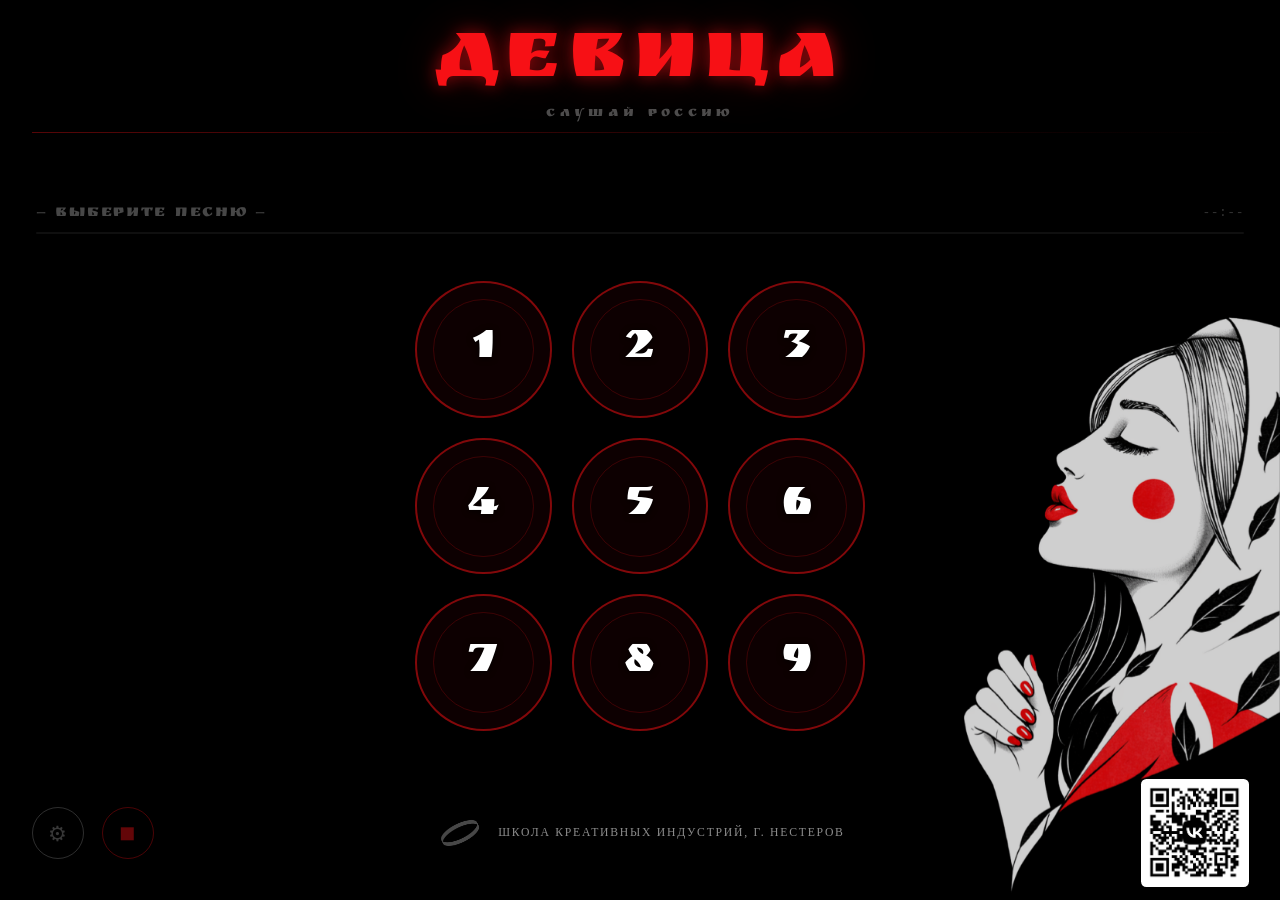
<file: index.html>
<!DOCTYPE html>
<html lang="ru">

<head>
    <meta charset="UTF-8">
    <meta name="viewport" content="width=device-width, initial-scale=1.0, user-scalable=no">
    <meta name="apple-mobile-web-app-capable" content="yes">
    <meta name="apple-mobile-web-app-status-bar-style" content="black">
    <title>ДЕВИЦА</title>
    <link rel="stylesheet" href="style.css">
</head>

<body>
    <div class="app">
        <div class="left">

            <!-- иллюстрация-декор -->
            <img class="woman-corner" src="images/1.png" alt="">

            <!-- заголовок -->
            <div class="header">
                <div class="title">ДЕВИЦА</div>
                <div class="subtitle">СЛУШАЙ РОССИЮ</div>
            </div>

            <div class="divider"></div>

            <!-- визуализатор -->
            <div class="visualizer" id="visualizer"></div>

            <!-- название + время + полоска под эквалайзером -->
            <div class="now-playing">
                <div class="np-info">
                    <span class="np-name" id="dispSong">— Выберите песню —</span>
                    <span class="np-time" id="dispTime">--:--</span>
                </div>
                <div class="np-bar" id="progressBar">
                    <div class="np-fill" id="progressFill" style="width:0%"></div>
                </div>
            </div>

            <!-- кнопки -->
            <div class="buttons-wrapper">
                <div class="buttons-grid" id="grid"></div>
            </div>

            <div class="footer">
                <div class="footer-btns">
                    <button class="icon-btn" id="settingsBtn" title="Настройки">⚙</button>
                    <button class="icon-btn stop-icon" id="stopBtn" title="Остановить">◼</button>
                </div>
                <div class="footer-center">
                    <img class="footer-ring" src="images/3.png" alt="">
                    <span class="footer-text">Школа Креативных Индустрий, г. Нестеров</span>
                </div>
                <div class="qr-wrap">
                    <img class="qr-img" src="images/2.png" alt="VK QR">
                </div>
            </div>

        </div>
    </div>

    <div class="film-vignette" id="filmVignette"></div>

    <!-- Диалог настроек -->
    <div class="settings-overlay" id="settingsOverlay">
        <div class="settings-panel">
            <div class="settings-top-line"></div>
            <div class="settings-header">
                <span class="settings-title">Настройки</span>
                <button class="settings-close" id="settingsClose">✕</button>
            </div>
            <div class="settings-effects">
                <div class="setting-col">
                    <button class="setting-item" id="snowBtn">❄</button>
                    <span class="setting-label">Снег</span>
                </div>
                <div class="setting-col">
                    <button class="setting-item" id="leavesBtn">🍂</button>
                    <span class="setting-label">Листья</span>
                </div>
                <div class="setting-col">
                    <button class="setting-item" id="fireBtn">🔥</button>
                    <span class="setting-label">Огонь</span>
                </div>
                <div class="setting-col">
                    <button class="setting-item" id="ornamentsBtn">✾</button>
                    <span class="setting-label">Узоры</span>
                </div>
                <div class="setting-col">
                    <button class="setting-item" id="wakeLockBtn">☀</button>
                    <span class="setting-label">Экран</span>
                </div>
                <div class="setting-col">
                    <button class="setting-item" id="filmBtn">🎞</button>
                    <span class="setting-label">Плёнка</span>
                </div>
                <div class="setting-col">
                    <button class="setting-item" id="lightBtn">💡</button>
                    <span class="setting-label">Свет</span>
                </div>
                <div class="setting-col">
                    <button class="setting-item" id="shakeBtn">⚡</button>
                    <span class="setting-label">Тряска</span>
                </div>
            </div>
        </div>
    </div>

    <script src="script.js"></script>
</body>

</html>
</file>
<file: style.css>
@font-face {
    font-family: 'Ruslan';
    src: url('RuslanDisplay.ttf') format('truetype');
    font-display: swap;
}

:root {
    --red: #F71015;
    --black: #000000;
    --white: #FFFFFF;
    --red-glow: rgba(247, 16, 21, 0.5);
    --red-dim: rgba(247, 16, 21, 0.12);
    --CIRC: 289px;
    /* 2π×46, used in SVG ring */
}

*,
*::before,
*::after {
    margin: 0;
    padding: 0;
    box-sizing: border-box;
    -webkit-tap-highlight-color: transparent;
    user-select: none;
    -webkit-user-select: none;
    -webkit-appearance: none;
    appearance: none;
}

html,
body {
    width: 100vw;
    height: 100dvh;
    overflow: hidden;
    background: var(--black);
    font-family: 'Ruslan', Georgia, serif;
}

body {
    opacity: 0;
    animation: fadeIn .6s ease .1s forwards;
}

@keyframes fadeIn {
    to {
        opacity: 1;
    }
}

/* ══ LAYOUT ══ */
.app {
    position: fixed;
    inset: 0;
    display: flex;
    flex-direction: column;
}

.left {
    flex: 1;
    min-height: 0;
    display: flex;
    flex-direction: column;
    padding: 2.5vmin 3.5vmin 1.5vmin;
    gap: 1.2vmin;
    overflow: hidden;
    background: var(--black);
    position: relative;
}

/* ══ УГЛОВАЯ ИЛЛЮСТРАЦИЯ ══ */
.woman-corner {
    position: fixed;
    bottom: 0;
    right: 0;
    height: 65vh;
    width: auto;
    pointer-events: none;
    mix-blend-mode: screen;
    opacity: 0.82;
    z-index: 1;
}

/* ══ ЗАГОЛОВОК ══ */
.header {
    flex-shrink: 0;
    text-align: center;
}

.title {
    font-size: clamp(28px, 9.5vmin, 90px);
    color: var(--red);
    letter-spacing: .06em;
    text-shadow: 0 0 18px rgba(247, 16, 21, .55), 0 0 50px rgba(247, 16, 21, .2);
    line-height: .95;
}

.subtitle {
    font-size: clamp(9px, 1.5vmin, 15px);
    color: rgba(255, 255, 255, .3);
    letter-spacing: .32em;
    text-transform: uppercase;
    margin-top: .4vmin;
}

/* ══ РАЗДЕЛИТЕЛЬ ══ */
.divider {
    flex-shrink: 0;
    height: 1px;
    background: linear-gradient(to right, var(--red), transparent);
    opacity: .35;
}

/* ══ СЕЙЧАС ИГРАЕТ (под эквалайзером) ══ */
.now-playing {
    flex-shrink: 0;
    padding: 0 .5vmin;
    position: relative;
    z-index: 2;
}

.np-info {
    display: flex;
    align-items: baseline;
    justify-content: space-between;
    gap: 2vmin;
    margin-bottom: .65vmin;
    min-height: clamp(14px, 2.4vmin, 22px);
}

.np-name {
    font-family: 'Ruslan', Georgia, serif;
    font-size: clamp(10px, 1.9vmin, 18px);
    color: rgba(255, 255, 255, .28);
    letter-spacing: .1em;
    white-space: nowrap;
    overflow: hidden;
    text-overflow: ellipsis;
    flex: 1;
    transition: color .35s, text-shadow .35s;
}

.np-name.active {
    color: var(--red);
    text-shadow: 0 0 10px var(--red-glow);
}

.np-time {
    font-family: 'Courier New', monospace;
    font-size: clamp(9px, 1.45vmin, 13px);
    color: rgba(255, 255, 255, .2);
    flex-shrink: 0;
    letter-spacing: .04em;
    transition: color .35s;
}

.np-time.active {
    color: rgba(247, 16, 21, .7);
}

/* прогресс-полоска */
.np-bar {
    width: 100%;
    height: 2px;
    background: rgba(255, 255, 255, .06);
    border-radius: 2px;
    cursor: pointer;
    position: relative;
}

.np-bar::before {
    content: '';
    position: absolute;
    inset: -5px;
}

.np-fill {
    height: 100%;
    width: 0%;
    background: linear-gradient(to right, rgba(247, 16, 21, .9), var(--red));
    border-radius: 2px;
    transition: width .3s linear;
    position: relative;
}

.np-fill::after {
    content: '';
    position: absolute;
    right: -3px;
    top: 50%;
    transform: translateY(-50%);
    width: 6px;
    height: 6px;
    border-radius: 50%;
    background: var(--white);
    box-shadow: 0 0 5px var(--red-glow);
    opacity: 0;
    transition: opacity .25s;
}

.np-name.active~* .np-fill::after,
.np-fill.has-dot::after {
    opacity: 1;
}

/* ══ ВИЗУАЛИЗАТОР ══ */
.visualizer {
    flex-shrink: 0;
    height: clamp(28px, 5.5vh, 65px);
    display: flex;
    align-items: stretch;
    justify-content: center;
    gap: 8px;
    padding: 0 1vmin;
    position: relative;
    z-index: 2;
    background: #000;
}

.viz-bar {
    flex: 1;
    max-width: clamp(6px, 1.35vmin, 14px);
    background-image: url('images/береза.png');
    background-size: cover;
    background-position: center center;
    background-repeat: no-repeat;
    mix-blend-mode: screen;
    border-radius: 2px 2px 0 0;
    clip-path: inset(100% 0 0 0);
    opacity: 0;
    will-change: clip-path;
}

.visualizer.active .viz-bar {
    opacity: 1;
}

/* ══ ОБЁРТКА КНОПОК ══ */
.buttons-wrapper {
    flex: 1;
    min-height: 0;
    display: flex;
    align-items: center;
    justify-content: center;
    position: relative;
    z-index: 2;
}

/* ══ СЕТКА КНОПОК ══ */
.buttons-grid {
    display: grid;
    grid-template-columns: repeat(3, 1fr);
    grid-template-rows: repeat(3, 1fr);
    gap: 2.2vmin;
    width: min(86vw, 50vh);
    height: min(86vw, 50vh);
}

/* ══ КНОПКА ПЕСНИ ══ */
.song-btn {
    width: 100%;
    height: 100%;
    border-radius: 50%;
    border: 2px solid rgba(247, 16, 21, .5);
    background: rgba(247, 16, 21, .05);
    cursor: pointer;
    position: relative;
    outline: none;
    touch-action: manipulation;
    display: flex;
    flex-direction: column;
    align-items: center;
    justify-content: center;
    overflow: visible;
    transition: border-color .15s, background .15s, transform .1s;
}

.song-btn::before {
    content: '';
    position: absolute;
    inset: 12%;
    border-radius: 50%;
    border: 1px solid rgba(247, 16, 21, .2);
    pointer-events: none;
    transition: border-color .15s;
}

/* SVG кольцо прогресса */
.progress-ring {
    position: absolute;
    inset: -5px;
    width: calc(100% + 10px);
    height: calc(100% + 10px);
    transform: rotate(-90deg);
    pointer-events: none;
    opacity: 0;
    transition: opacity .4s;
}

.song-btn.playing .progress-ring {
    opacity: 1;
}

.ring-bg {
    fill: none;
    stroke: rgba(247, 16, 21, .15);
    stroke-width: 2.5;
}

.ring-fill {
    fill: none;
    stroke: var(--red);
    stroke-width: 4;
    stroke-linecap: round;
    stroke-dasharray: 283;
    /* 2π×45 ≈ 283 */
    stroke-dashoffset: 283;
    filter: drop-shadow(0 0 4px rgba(247, 16, 21, .9));
}

.btn-num {
    font-family: 'Ruslan', Georgia, serif;
    font-size: clamp(14px, 6vmin, 58px);
    color: var(--white);
    line-height: 1;
    text-shadow: 0 1px 6px rgba(0, 0, 0, .9);
    transition: color .15s, text-shadow .15s;
    position: relative;
    z-index: 1;
}

/* Нажатие */
.song-btn:active {
    transform: scale(.91);
}

/* Играет */
.song-btn.playing {
    background: var(--red);
    border-color: var(--red);
    animation: btn-glow 2s ease-in-out infinite;
}

.song-btn.playing::before {
    border-color: rgba(255, 255, 255, .35);
}

.song-btn.playing .btn-num {
    text-shadow: 0 0 1.5vmin rgba(255, 255, 255, .6);
}

@keyframes btn-glow {

    0%,
    100% {
        box-shadow: 0 0 3vmin rgba(247, 16, 21, .7), 0 0 7vmin rgba(247, 16, 21, .25);
    }

    50% {
        box-shadow: 0 0 5vmin rgba(247, 16, 21, .95), 0 0 12vmin rgba(247, 16, 21, .4);
    }
}

/* Загрузка */
.song-btn.loading .btn-num {
    opacity: .25;
}

.song-btn.loading::after {
    content: '';
    position: absolute;
    inset: 18%;
    border-radius: 50%;
    border: 2px solid transparent;
    border-top-color: var(--red);
    animation: spin .75s linear infinite;
}

@keyframes spin {
    to {
        transform: rotate(360deg);
    }
}


/* ══ ПАНЕЛЬ УПРАВЛЕНИЯ ══ */

.icon-btn {
    background: transparent;
    border: 1px solid rgba(255, 255, 255, .18);
    border-radius: 50%;
    width: clamp(34px, 6.5vmin, 52px);
    height: clamp(34px, 6.5vmin, 52px);
    font-size: clamp(15px, 2.8vmin, 24px);
    color: rgba(255, 255, 255, .22);
    cursor: pointer;
    flex-shrink: 0;
    display: flex;
    align-items: center;
    justify-content: center;
    transition: color .3s, border-color .3s, text-shadow .3s, transform .1s;
    touch-action: manipulation;
}

.icon-btn.active {
    color: rgba(255, 255, 255, .88);
    border-color: rgba(255, 255, 255, .55);
    text-shadow: 0 0 10px rgba(255, 255, 255, .75);
}

.icon-btn.stop-icon {
    border-color: rgba(247, 16, 21, .3);
    color: rgba(247, 16, 21, .4);
    font-size: clamp(12px, 2.2vmin, 20px);
}

.icon-btn.stop-icon:active {
    background: rgba(247, 16, 21, .15);
    color: var(--red);
    border-color: var(--red);
    box-shadow: 0 0 14px rgba(247, 16, 21, .35);
    transform: scale(.93);
}

/* ══ НАСТРОЙКИ (ДИАЛОГ) ══ */
.settings-overlay {
    position: fixed;
    inset: 0;
    background: rgba(0, 0, 0, .68);
    backdrop-filter: blur(4px);
    -webkit-backdrop-filter: blur(4px);
    z-index: 200;
    display: flex;
    align-items: flex-end;
    opacity: 0;
    pointer-events: none;
    transition: opacity .28s;
}

.settings-overlay.open {
    opacity: 1;
    pointer-events: all;
}

.settings-panel {
    width: 100%;
    background: var(--black);
    padding: 0 5vmin calc(5vmin + env(safe-area-inset-bottom));
    transform: translateY(100%);
    transition: transform .36s cubic-bezier(.4, 0, .2, 1);
}

.settings-overlay.open .settings-panel {
    transform: translateY(0);
}

.settings-top-line {
    height: 1px;
    background: linear-gradient(to right, var(--red), transparent);
    opacity: .4;
    margin-bottom: 3vmin;
}

.settings-header {
    display: flex;
    align-items: center;
    justify-content: space-between;
    margin-bottom: 3.5vmin;
}

.settings-title {
    font-family: 'Ruslan', Georgia, serif;
    font-size: clamp(13px, 2.8vmin, 22px);
    color: var(--red);
    letter-spacing: .1em;
    text-shadow: 0 0 18px rgba(247, 16, 21, .45), 0 0 50px rgba(247, 16, 21, .2);
}

.settings-close {
    background: transparent;
    border: 1px solid rgba(255, 255, 255, .15);
    border-radius: 50%;
    width: clamp(30px, 5.5vmin, 44px);
    height: clamp(30px, 5.5vmin, 44px);
    color: rgba(255, 255, 255, .25);
    font-size: clamp(10px, 1.9vmin, 16px);
    cursor: pointer;
    display: flex;
    align-items: center;
    justify-content: center;
    touch-action: manipulation;
    transition: color .25s, border-color .25s, transform .1s;
    font-family: Georgia, serif;
}

.settings-close:active {
    color: var(--white);
    border-color: rgba(255, 255, 255, .5);
    transform: scale(.91);
}

.settings-effects {
    display: flex;
    align-items: flex-start;
    justify-content: center;
    flex-wrap: wrap;
    gap: clamp(2.5vmin, 4.5vmin, 7vmin);
    padding-bottom: 1vmin;
}

.setting-col {
    display: flex;
    flex-direction: column;
    align-items: center;
    gap: 1.3vmin;
}

.setting-item {
    background: transparent;
    border: 1px solid rgba(255, 255, 255, .18);
    border-radius: 50%;
    width: clamp(38px, 8.5vmin, 64px);
    height: clamp(38px, 8.5vmin, 64px);
    font-size: clamp(15px, 3.6vmin, 28px);
    color: rgba(255, 255, 255, .22);
    cursor: pointer;
    display: flex;
    align-items: center;
    justify-content: center;
    transition: color .3s, border-color .3s, text-shadow .3s, transform .1s;
    touch-action: manipulation;
    outline: none;
}

.setting-item:active {
    transform: scale(.91);
}

.setting-item.active {
    color: rgba(255, 255, 255, .88);
    border-color: rgba(255, 255, 255, .55);
    text-shadow: 0 0 10px rgba(255, 255, 255, .75);
}

.setting-label {
    font-size: clamp(6px, 1.2vmin, 10px);
    color: rgba(255, 255, 255, .22);
    letter-spacing: .22em;
    text-transform: uppercase;
    font-family: Georgia, serif;
    transition: color .3s;
}

.setting-col:has(.setting-item.active) .setting-label {
    color: rgba(255, 255, 255, .58);
}

/* индивидуальные цвета кнопок настроек */
#snowBtn {
    color: rgba(90, 190, 255, .65);
    border-color: rgba(90, 190, 255, .32);
}

#snowBtn.active {
    color: #5ABEFF;
    border-color: rgba(90, 190, 255, .9);
    text-shadow: 0 0 12px rgba(90, 190, 255, 1);
    box-shadow: 0 0 22px rgba(90, 190, 255, .4);
}

#leavesBtn {
    color: rgba(255, 125, 18, .65);
    border-color: rgba(255, 125, 18, .32);
}

#leavesBtn.active {
    color: #FF7D12;
    border-color: rgba(255, 125, 18, .9);
    text-shadow: 0 0 12px rgba(255, 125, 18, 1);
    box-shadow: 0 0 22px rgba(255, 125, 18, .4);
}

#fireBtn {
    color: rgba(255, 65, 10, .65);
    border-color: rgba(255, 65, 10, .32);
}

#fireBtn.active {
    color: #FF410A;
    border-color: rgba(255, 65, 10, .9);
    text-shadow: 0 0 12px rgba(255, 65, 10, 1);
    box-shadow: 0 0 22px rgba(255, 65, 10, .45);
}

#ornamentsBtn {
    color: rgba(210, 168, 0, .65);
    border-color: rgba(210, 168, 0, .32);
}

#ornamentsBtn.active {
    color: #D2A800;
    border-color: rgba(210, 168, 0, .9);
    text-shadow: 0 0 12px rgba(210, 168, 0, 1);
    box-shadow: 0 0 22px rgba(210, 168, 0, .4);
}

#wakeLockBtn {
    color: rgba(255, 228, 55, .65);
    border-color: rgba(255, 228, 55, .32);
}

#wakeLockBtn.active {
    color: #FFE437;
    border-color: rgba(255, 228, 55, .9);
    text-shadow: 0 0 12px rgba(255, 228, 55, 1);
    box-shadow: 0 0 22px rgba(255, 228, 55, .4);
}

/* шестерёнка — чёткое центрирование */
#settingsBtn {
    font-size: clamp(14px, 2.6vmin, 21px);
    line-height: 1;
    padding-top: 1px;
}

/* плёнка */
.film-vignette {
    position: fixed;
    inset: 0;
    pointer-events: none;
    z-index: 149;
    background: radial-gradient(ellipse at 50% 50%,
            transparent 30%, rgba(0, 0, 0, .55) 75%, rgba(0, 0, 0, .82) 100%);
    opacity: 0;
    transition: opacity .6s;
}

.film-vignette.active {
    opacity: 1;
}

#filmBtn {
    color: rgba(205, 180, 80, .65);
    border-color: rgba(205, 180, 80, .32);
}

#filmBtn.active {
    color: #CDB450;
    border-color: rgba(205, 180, 80, .9);
    text-shadow: 0 0 12px rgba(205, 180, 80, 1);
    box-shadow: 0 0 22px rgba(205, 180, 80, .4);
}

#lightBtn {
    color: rgba(255, 200, 75, .65);
    border-color: rgba(255, 200, 75, .32);
}

#lightBtn.active {
    color: #FFC84B;
    border-color: rgba(255, 200, 75, .9);
    text-shadow: 0 0 12px rgba(255, 200, 75, 1);
    box-shadow: 0 0 22px rgba(255, 200, 75, .4);
}

#shakeBtn {
    color: rgba(175, 115, 255, .65);
    border-color: rgba(175, 115, 255, .32);
}

#shakeBtn.active {
    color: #AF73FF;
    border-color: rgba(175, 115, 255, .9);
    text-shadow: 0 0 12px rgba(175, 115, 255, 1);
    box-shadow: 0 0 22px rgba(175, 115, 255, .4);
}

@keyframes shake {

    0%,
    100% {
        transform: translate(0, 0);
    }

    30% {
        transform: translate(-2px, 1px);
    }

    70% {
        transform: translate(2px, -1px);
    }
}

.app.shaking {
    animation: shake .10s ease;
}

/* ══ ПОДВАЛ ══ */
.footer {
    flex-shrink: 0;
    display: flex;
    align-items: center;
    justify-content: space-between;
    position: relative;
    z-index: 2;
}

.footer-btns {
    display: flex;
    align-items: center;
    gap: 2vmin;
    flex-shrink: 0;
}

.footer-center {
    display: flex;
    align-items: center;
    gap: 1.5vmin;
    position: absolute;
    left: 50%;
    transform: translateX(-50%);
}

.footer-ring {
    height: 5.5vmin;
    width: 5.5vmin;
    object-fit: contain;
    filter: brightness(0) invert(1);
    opacity: .28;
}

.footer-text {
    font-size: clamp(8px, 1.3vmin, 13px);
    color: rgba(255, 255, 255, .55);
    letter-spacing: .15em;
    text-transform: uppercase;
    font-family: Georgia, serif;
}

.qr-wrap {
    flex-shrink: 0;
    background: var(--white);
    border-radius: .6vmin;
    padding: .5vmin;
    line-height: 0;
}

.qr-img {
    display: block;
    width: 11vmin;
    height: 11vmin;
}
</file>
